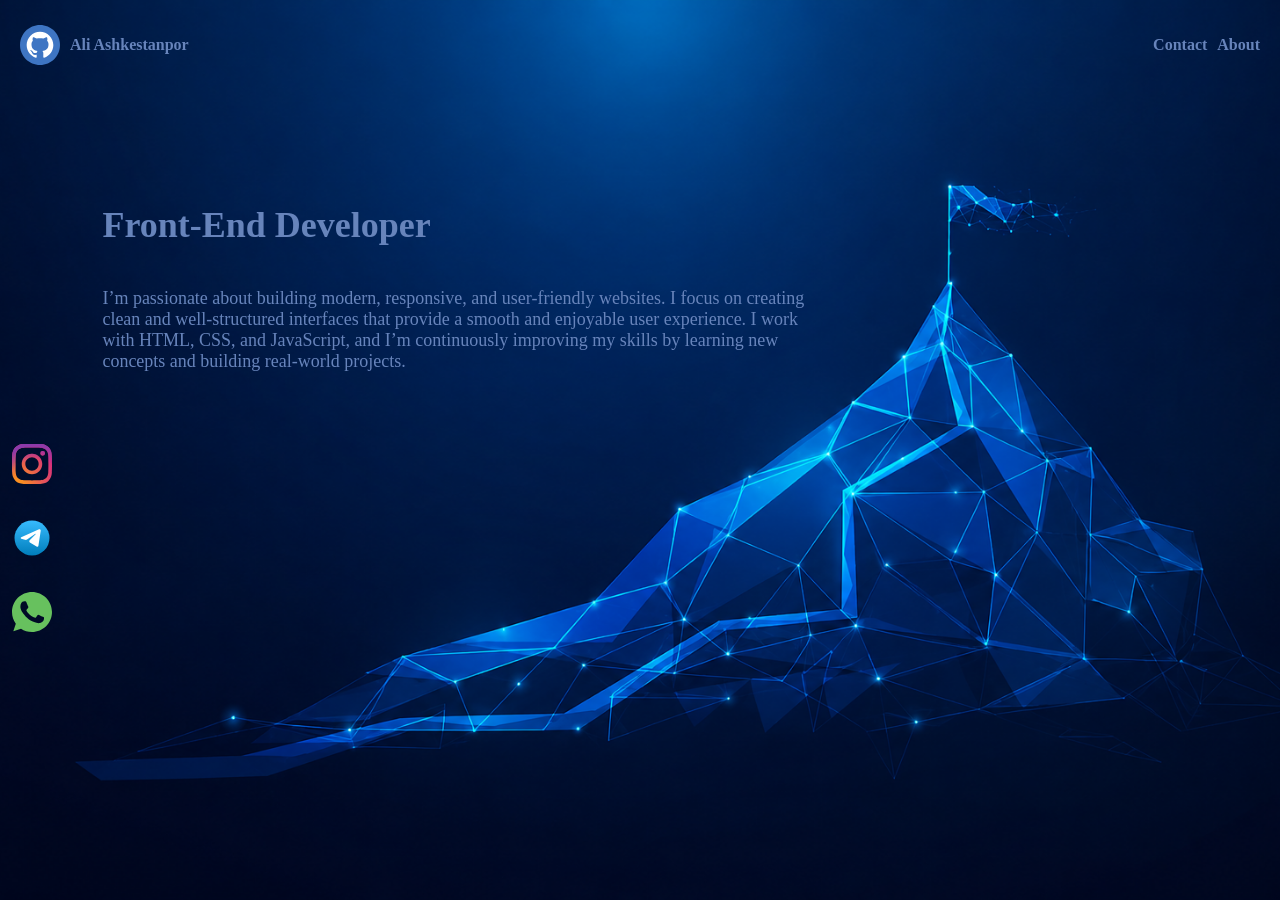
<file: index.html>
<!DOCTYPE html>
<html lang="en">
<head>
    <meta charset="UTF-8">
    <meta name="viewport" content="width=device-width, initial-scale=1.0">
    <title>Document</title>
    <link rel="stylesheet" href="CSS/index.css"/>
</head>
<body>
    <nav id="n1">
        <div id="d1">
            <div></div>
            <img src="images/code-github-hosting-svgrepo-com.svg"/ id="im1">
            <p>Ali Ashkestanpor</p>
        </div>
        <div id="d2">
            <a href="#">Contact</a>
            <a href="#">About</a>
            <div></div>
        </div>
    </nav>
    <div id="d3">
    <div id="side">
        <a href="https://www.instagram.com"><img src="images/instagram-2016-logo-svgrepo-com.svg" alt="Instagram"/></a>
        <a href="https://www.telegram.com"><img src="images/telegram-svgrepo-com.svg" alt="Telegram"/></a>
        <a href="https://www.whatsapp.com"><img src="images/whatsapp-color-svgrepo-com.svg" alt="Whatsapp"/></a>
    </div>
    <div id="space"></div>
    <div id="main"><h1>Front-End Developer</h1>
        <p>
        I’m passionate about building modern, responsive, and user-friendly websites. I focus on creating<br/>
         clean and well-structured interfaces that provide a smooth and enjoyable user experience.
        I work<br/> with HTML, CSS, and JavaScript, and I’m continuously improving my skills by learning new<br/>
         concepts and building real-world projects.</p>
    </div>
    </div>
</body>
</html>
</file>
<file: CSS/index.css>
@import url(main.css);
@import url(navbar.css);
@import url(sidebar.css);
</file>
